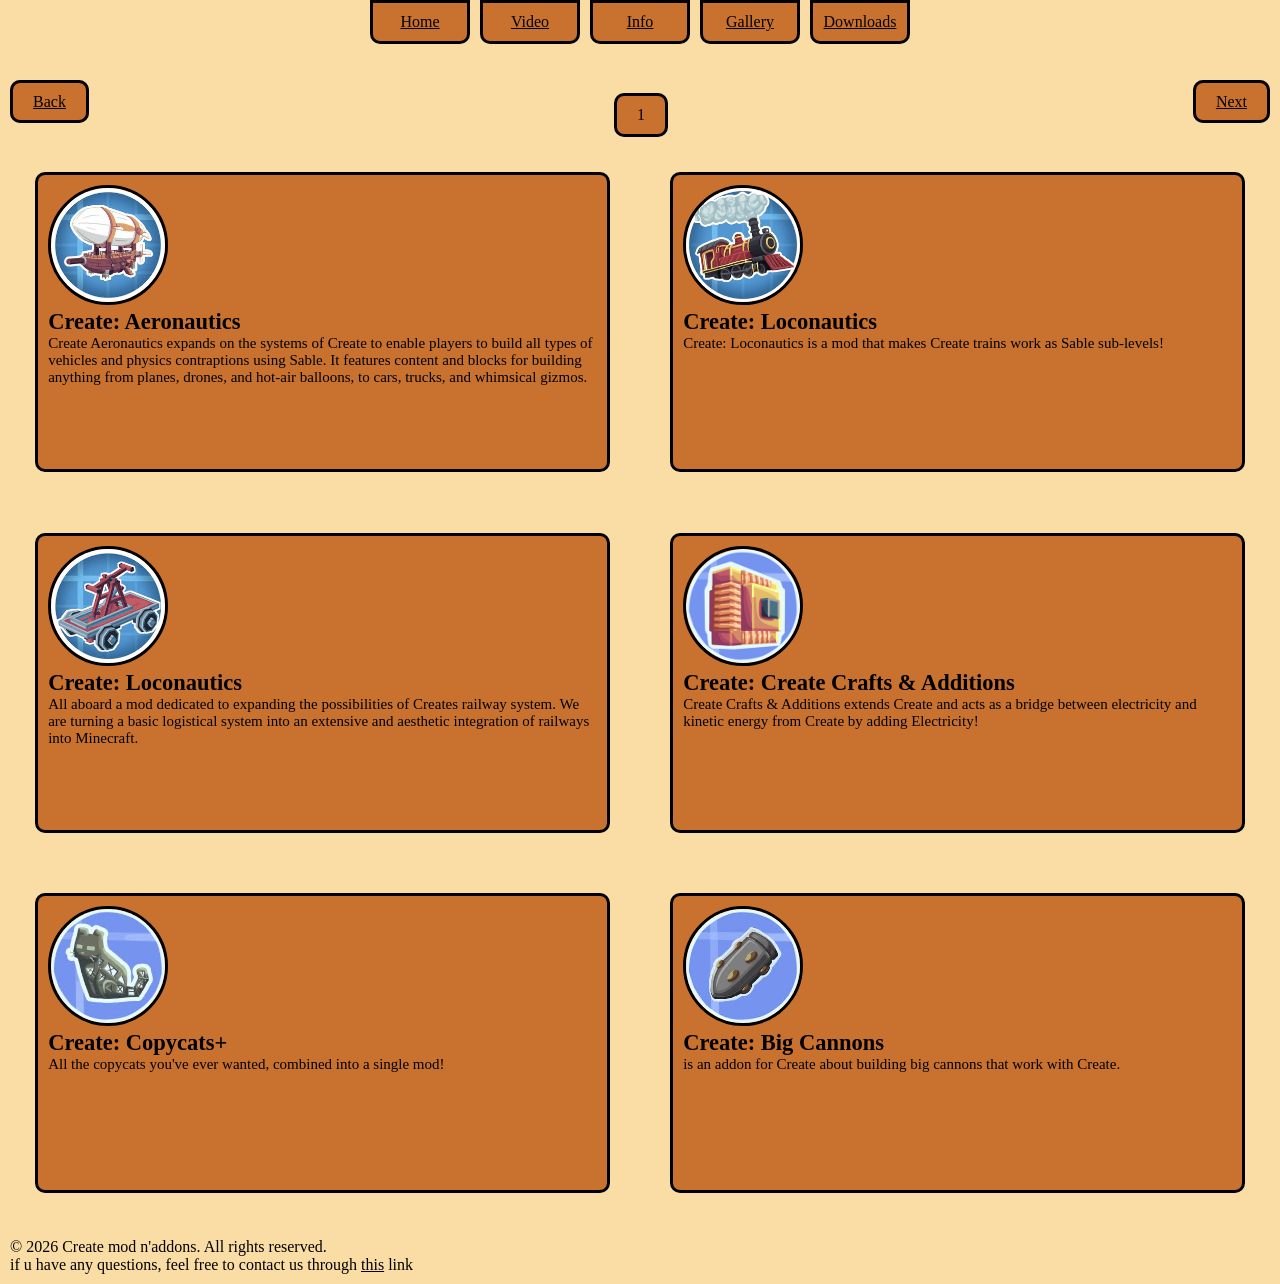
<file: Website/addons-1.html>
<!DOCTYPE html>
<html lang="en">
<head>
    <meta charset="UTF-8">
    <meta name="viewport" content="width=device-width, initial-scale=1.0">
    <title>Addons-2</title>
    <link rel="stylesheet" href="../Design/addons.css">
</head>
<body>

    <div class="container">
        <div class="header" id="header">
            <div class="row">

                <div class="col-1">
                    <a href="#header">Home</a>
                </div>
                <div class="col-1">
                    <a href="#video">Video</a>
                </div>
                <div class="col-1">
                    <a href="#content">Info</a>
                </div>
                <div class="col-1">
                    <a href="gallery">Gallery</a>
                </div>
                <div class="col-1">
                    <a href="downloads">Downloads</a>
                </div>
        </div>
    </div>  

            <div class="buttons-top">
                <article>
                    <a href="addons-1.html" class="back-button">Back</a>
                </article>
                <article>
                    <p class="mid-number">
                        1
                    </p>
                </article>
                <article>
                    <a href="addons-2.html" class="back-button">Next</a>
                </article>
            </div>
            

    <div class="addon-list">
        <article class="addon">
            <a href="https://www.curseforge.com/minecraft/mc-mods/create-aeronautics"><img src="../Image/aeronautics.jpg" alt="Addon 1 Image"></a>
            <h2>Create: Aeronautics</h2>
            <p>Create Aeronautics expands on the systems of Create to enable players to build all types of vehicles and physics contraptions using Sable. It features content and blocks for building anything from planes, drones, and hot-air balloons, to cars, trucks, and whimsical gizmos.</p>
        </article>
        <article class="addon">
            <a href="https://www.curseforge.com/minecraft/mc-mods/createloconautics"><img src="../Image/loconautics.jpg" alt="Addon 2 Image"></a>
            <h2>Create: Loconautics</h2>
            <p>Create: Loconautics is a mod that makes Create trains work as Sable sub-levels!</p>
        </article>
        <article class="addon">
            <a href="https://www.curseforge.com/minecraft/mc-mods/create-steam-n-rails"><img src="../Image/steam_n_rails.jpg" alt="Addon 3 Image"></a>
            <h2>Create: Loconautics</h2>
            <p>All aboard a mod dedicated to expanding the possibilities of Creates railway system. We are turning a basic logistical system into an extensive and aesthetic integration of railways into Minecraft.</p>
        </article>
        <article class="addon">
            <a href="https://www.curseforge.com/minecraft/mc-mods/createaddition"><img src="../Image/crafts_n_additions.png" alt="Addon 4 Image"></a>
            <h2>Create: Create Crafts & Additions</h2>
            <p>Create Crafts & Additions extends Create and acts as a bridge between electricity and kinetic energy from Create by adding Electricity!</p>
        </article>
        <article class="addon">
            <a href="https://www.curseforge.com/minecraft/mc-mods/copycats"><img src="../Image/copycats+.jpg" alt="Addon 5 Image"></a>
            <h2>Create: Copycats+</h2>
            <p>All the copycats you've ever wanted, combined into a single mod!</p>
        </article>
        <article class="addon">
            <a href="https://www.curseforge.com/minecraft/mc-mods/createloconautics"><img src="../Image/big_cannons.jpg" alt="Addon 6 Image"></a>
            <h2>Create: Big Cannons</h2>
            <p>is an addon for Create about building big cannons that work with Create.</p>
        </article>
    </div>

    <div class="footer" id="footer">
        <div class="row">
            <div class="col-12">
                <p>© 2026 Create mod n'addons. All rights reserved. <br>
                if u have any questions, feel free to contact us through <a href="contact.html">this</a> link</p>
            </div>
        </div>
    </div>
</body>
</html>
</file>
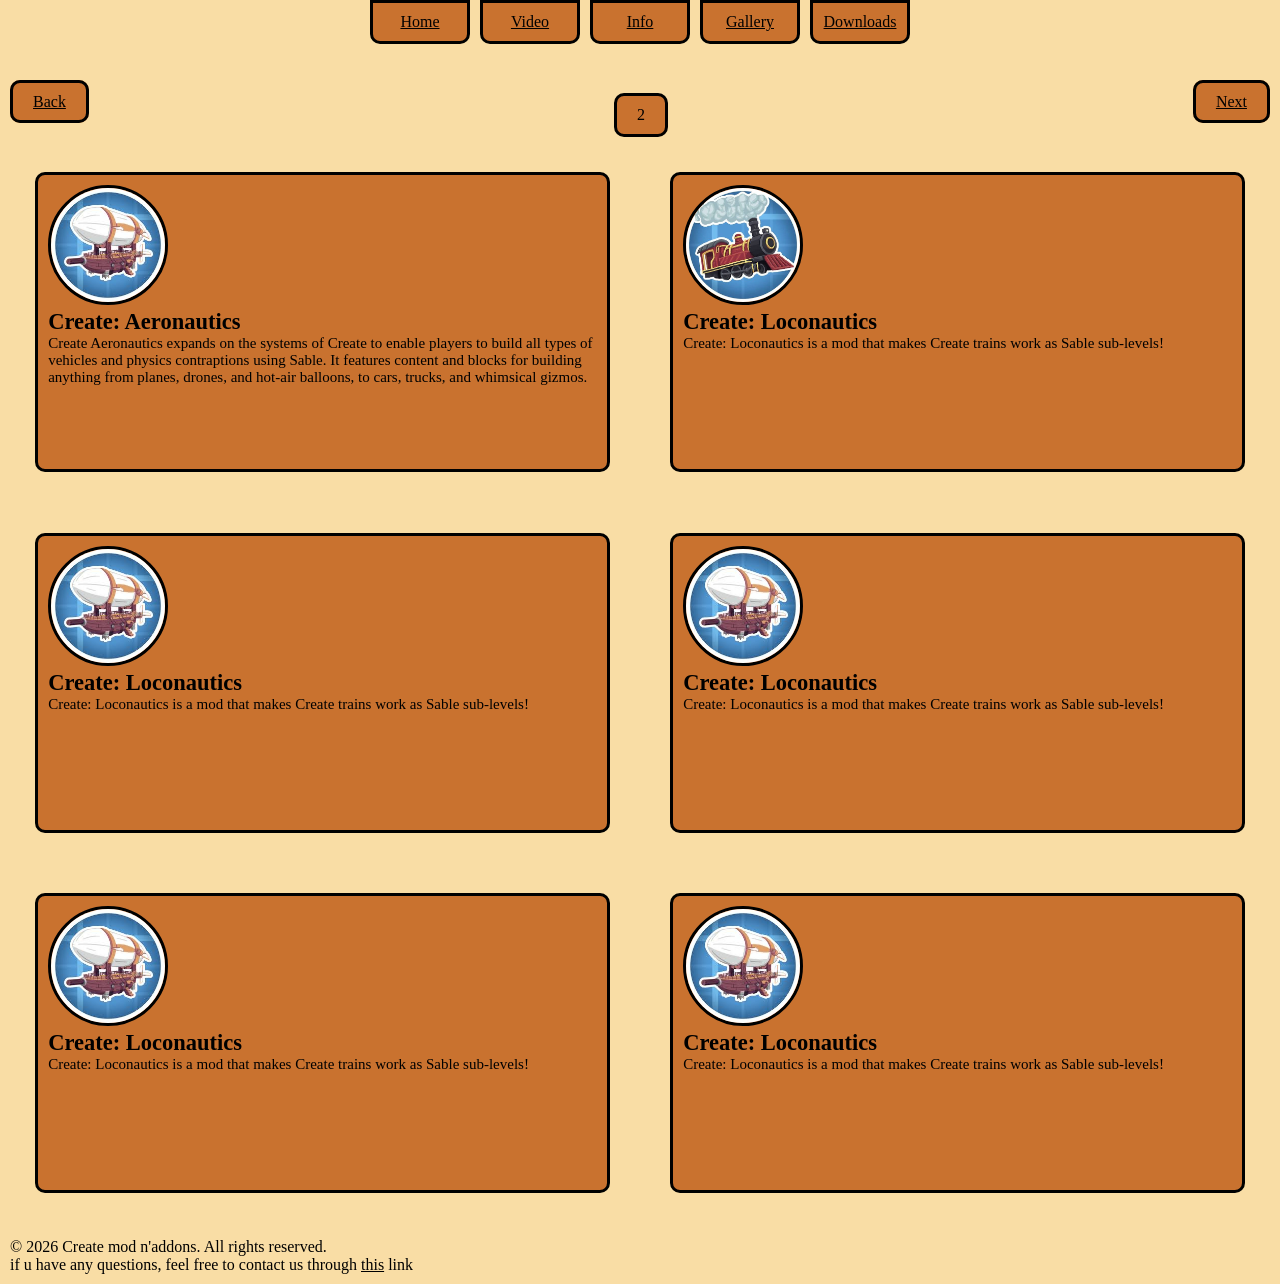
<file: Website/addons-2.html>
<!DOCTYPE html>
<html lang="en">
<head>
    <meta charset="UTF-8">
    <meta name="viewport" content="width=device-width, initial-scale=1.0">
    <title>Addons-2</title>
    <link rel="stylesheet" href="../Design/addons.css">
</head>
<body>
    <div class="container">
        <div class="header" id="header">
            <div class="row">
                <div class="col-1">
                    <a href="#header">Home</a>
                </div>
                <div class="col-1">
                    <a href="#video">Video</a>
                </div>
                <div class="col-1">
                    <a href="#content">Info</a>
                </div>
                <div class="col-1">
                    <a href="gallery">Gallery</a>
                </div>
                <div class="col-1">
                    <a href="downloads">Downloads</a>
                </div>
        </div>
    </div>  
            <div class="buttons-top">
                <article>
                    <a href="addons-1.html" class="back-button">Back</a>
                </article>
                <article>
                    <p class="mid-number">
                        2
                    </p>
                </article>
                <article>
                    <a href="addons-3.html" class="back-button">Next</a>
                </article>
            </div>

    <div class="addon-list">
        <article class="addon">
            <a href="https://www.curseforge.com/minecraft/mc-mods/create-aeronautics"><img src="../Image/aeronautics.jpg" alt="Addon 1 Image"></a>
            <h2>Create: Aeronautics</h2>
            <p>Create Aeronautics expands on the systems of Create to enable players to build all types of vehicles and physics contraptions using Sable. It features content and blocks for building anything from planes, drones, and hot-air balloons, to cars, trucks, and whimsical gizmos.</p>
        </article>
        <article class="addon">
            <a href="https://www.curseforge.com/minecraft/mc-mods/createloconautics"><img src="../Image/loconautics.jpg" alt="Addon 2 Image"></a>
            <h2>Create: Loconautics</h2>
            <p>Create: Loconautics is a mod that makes Create trains work as Sable sub-levels!</p>
        </article>
        <article class="addon">
            <a href="https://www.curseforge.com/minecraft/mc-mods/createloconautics"><img src="../Image/aeronautics.jpg" alt="Addon 3 Image"></a>
            <h2>Create: Loconautics</h2>
            <p>Create: Loconautics is a mod that makes Create trains work as Sable sub-levels!</p>
        </article>
        <article class="addon">
            <a href="https://www.curseforge.com/minecraft/mc-mods/createloconautics"><img src="../Image/aeronautics.jpg" alt="Addon 4 Image"></a>
            <h2>Create: Loconautics</h2>
            <p>Create: Loconautics is a mod that makes Create trains work as Sable sub-levels!</p>
        </article>
        <article class="addon">
            <a href="https://www.curseforge.com/minecraft/mc-mods/createloconautics"><img src="../Image/aeronautics.jpg" alt="Addon 5 Image"></a>
            <h2>Create: Loconautics</h2>
            <p>Create: Loconautics is a mod that makes Create trains work as Sable sub-levels!</p>
        </article>
        <article class="addon">
            <a href="https://www.curseforge.com/minecraft/mc-mods/createloconautics"><img src="../Image/aeronautics.jpg" alt="Addon 6 Image"></a>
            <h2>Create: Loconautics</h2>
            <p>Create: Loconautics is a mod that makes Create trains work as Sable sub-levels!</p>
        </article>
    </div>

    <div class="footer" id="footer">
        <div class="row">
            <div class="col-12">
                <p>© 2026 Create mod n'addons. All rights reserved. <br>
                if u have any questions, feel free to contact us through <a href="contact.html">this</a> link</p>
            </div>
        </div>
    </div>
</body>
</html>
</file>
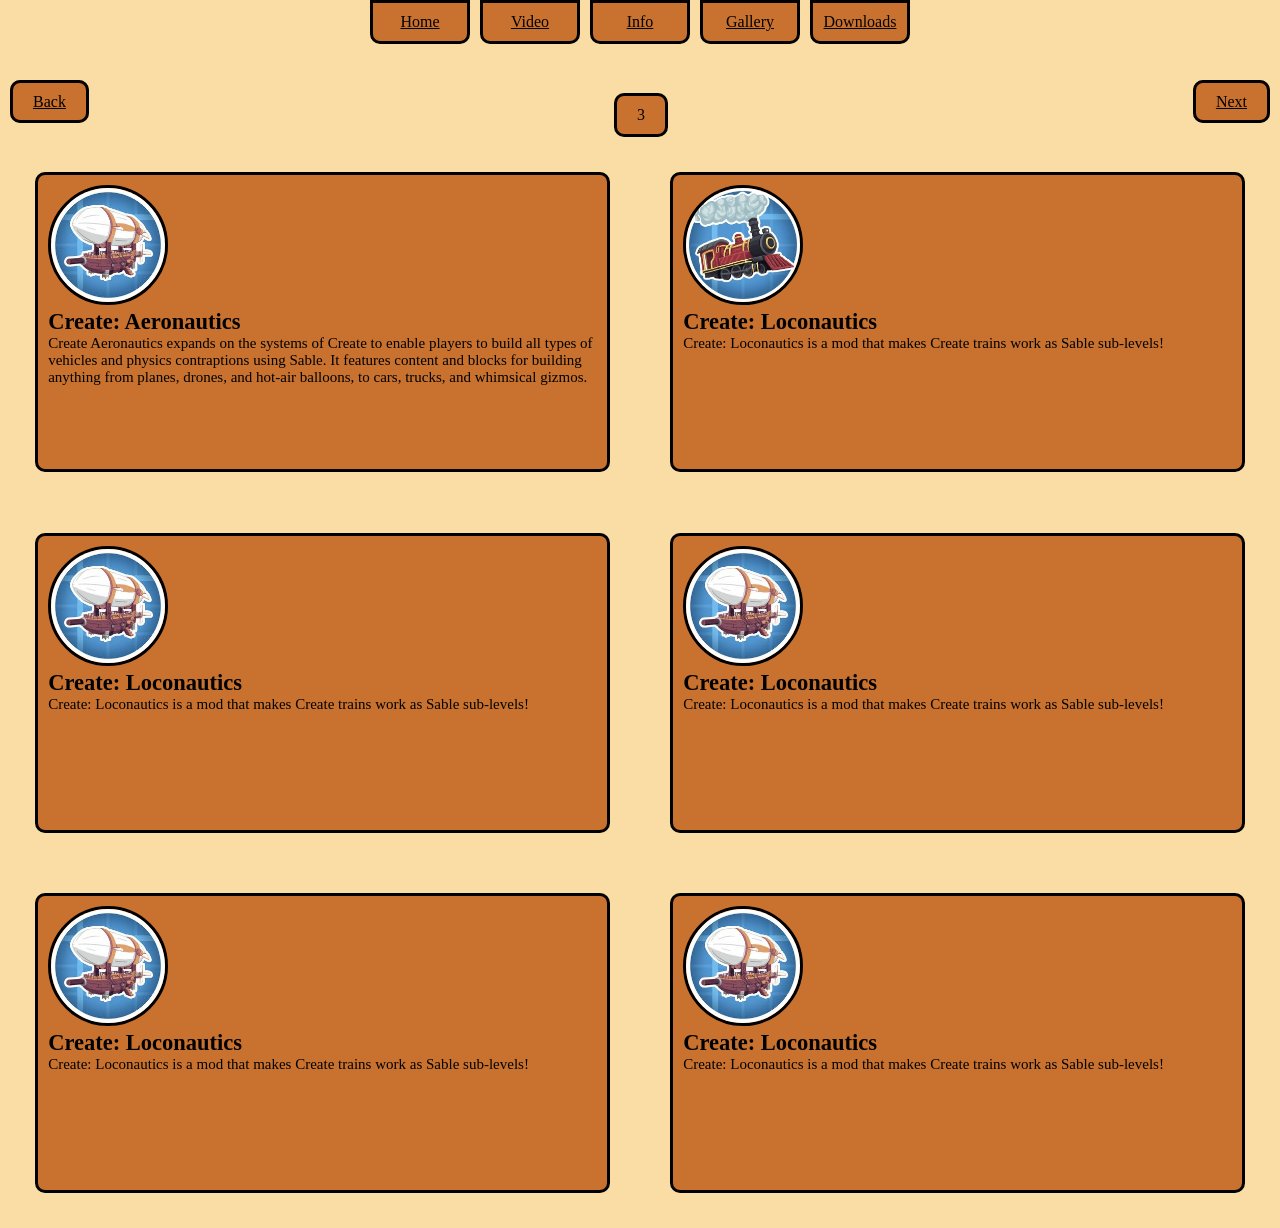
<file: Website/addons-3.html>
<!DOCTYPE html>
<html lang="en">
<head>
    <meta charset="UTF-8">
    <meta name="viewport" content="width=device-width, initial-scale=1.0">
    <title>Addons</title>
    <link rel="stylesheet" href="../Design/addons.css">
</head>
<body>
    <div class="container">
        <div class="header" id="header">
            <div class="row">
                <div class="col-1">
                    <a href="#header">Home</a>
                </div>
                <div class="col-1">
                    <a href="#video">Video</a>
                </div>
                <div class="col-1">
                    <a href="#content">Info</a>
                </div>
                <div class="col-1">
                    <a href="gallery">Gallery</a>
                </div>
                <div class="col-1">
                    <a href="downloads">Downloads</a>
                </div>
        </div>
    </div>  
            <div class="buttons-top">
                <article>
                    <a href="addons-2.html" class="back-button">Back</a>
                </article>
                <article>
                    <p class="mid-number">
                        3
                    </p>
                </article>
                <article>
                    <a href="addons-3.html" class="back-button">Next</a>
                </article>
            </div>



    <div class="addon-list">
        <article class="addon">
            <a href="https://www.curseforge.com/minecraft/mc-mods/create-aeronautics"><img src="../Image/aeronautics.jpg" alt="Addon 1 Image"></a>
            <h2>Create: Aeronautics</h2>
            <p>Create Aeronautics expands on the systems of Create to enable players to build all types of vehicles and physics contraptions using Sable. It features content and blocks for building anything from planes, drones, and hot-air balloons, to cars, trucks, and whimsical gizmos.</p>
        </article>
        <article class="addon">
            <a href="https://www.curseforge.com/minecraft/mc-mods/createloconautics"><img src="../Image/loconautics.jpg" alt="Addon 2 Image"></a>
            <h2>Create: Loconautics</h2>
            <p>Create: Loconautics is a mod that makes Create trains work as Sable sub-levels!</p>
        </article>
        <article class="addon">
            <a href="https://www.curseforge.com/minecraft/mc-mods/createloconautics"><img src="../Image/aeronautics.jpg" alt="Addon 3 Image"></a>
            <h2>Create: Loconautics</h2>
            <p>Create: Loconautics is a mod that makes Create trains work as Sable sub-levels!</p>
        </article>
        <article class="addon">
            <a href="https://www.curseforge.com/minecraft/mc-mods/createloconautics"><img src="../Image/aeronautics.jpg" alt="Addon 4 Image"></a>
            <h2>Create: Loconautics</h2>
            <p>Create: Loconautics is a mod that makes Create trains work as Sable sub-levels!</p>
        </article>
        <article class="addon">
            <a href="https://www.curseforge.com/minecraft/mc-mods/createloconautics"><img src="../Image/aeronautics.jpg" alt="Addon 5 Image"></a>
            <h2>Create: Loconautics</h2>
            <p>Create: Loconautics is a mod that makes Create trains work as Sable sub-levels!</p>
        </article>
        <article class="addon">
            <a href="https://www.curseforge.com/minecraft/mc-mods/createloconautics"><img src="../Image/aeronautics.jpg" alt="Addon 6 Image"></a>
            <h2>Create: Loconautics</h2>
            <p>Create: Loconautics is a mod that makes Create trains work as Sable sub-levels!</p>
        </article>

    </div>
</body>
</html>
</file>
<file: Design/addons.css>
* {
    margin: 0;
    padding: 0;
    box-sizing: border-box;
}

body {
    background-color: #f9dda5;
}


:root {
    --row-gap: 10px;
    --column-gap: 10px;
    --column-padding: 10px;
}

.header {
    width: 100%;
    min-height: 7vh;
    display: flex;
    flex-direction: column;
    gap: var(--row-gap);
    position: sticky;
    top: 0;
    align-items: center;
}



.content {
    margin: 0 auto;
    width: 100%;
    min-height: 93vh;
    display: flex;
    flex-direction: vertical;
    gap: var(--row-gap);
    border-radius: 60px;
    justify-content: flex-start;
    align-items: flex-start;
    margin-top: 10px;
}

.footer {
    margin-top: 5px;
}

.row {
    display: flex;
    flex-wrap: nowrap;
    gap: var(--column-gap);

}

@media screen and (max-width: 549.98px) {
  .row {
    flex-wrap: wrap;
  }

}

[class^="col-"] {
    padding: var(--column-padding);
    display: flex;
    flex-grow: 1;
    flex-shrink: 1;
    align-items: center;

}

a {
    color: black;
}


.col-1 {
    border-radius: 0px 0px 10px 10px;
    border-top: 0px;
    background-color: #c9722f;
    border: 3px solid #000000;
    min-width: 100px;
    justify-content: center;

}

.addon-list {
    display: flex;
    gap: 10px;
    flex-wrap: wrap;
    margin: 10px;
}

.addon {
    border: 3px solid #000000;
    background: #c9722f;
    border-radius: 10px;
    padding: 10px;
    font-size: 15px;
    margin: 2%;
    justify-content: center;
    flex-wrap: wrap;
    flex-basis: 33.33%;
    flex-grow: 1;
    border-radius: 10px;
    min-height: 300px;
}

.addon img {
    width: auto;
    height: auto;
    max-height: 120px;
    object-fit: cover;
    border-radius: 50%;
    opacity: 1;
    border: 3px solid#000000;
    transition: opacity 1s;
}


.addon img:hover {
    opacity: 0.5;
}

.buttons-top {
    display: flex;
    flex-wrap: nowrap;
    margin-left: 10px;
    margin-right: 10px;
    margin-top: 30px;
    justify-content: space-between;
}

.mid-number {
    background-color: #c9722f;
    padding: 10px 20px;
    border: 3px solid #000000;
    border-radius: 10px;


}

.back-button {
    background-color: #c9722f;
    padding: 10px 20px;
    border: 3px solid #000000;
    border-radius: 10px;
}

::-webkit-scrollbar {
  width: 10px;
}

::-webkit-scrollbar-track {
  background: #885406;
  border-radius: 5px;
}


::-webkit-scrollbar-thumb {
  background: #ce871d;
  border-radius: 5px;
}


::-webkit-scrollbar-thumb:hover {
  background: #e16704;
}
</file>
